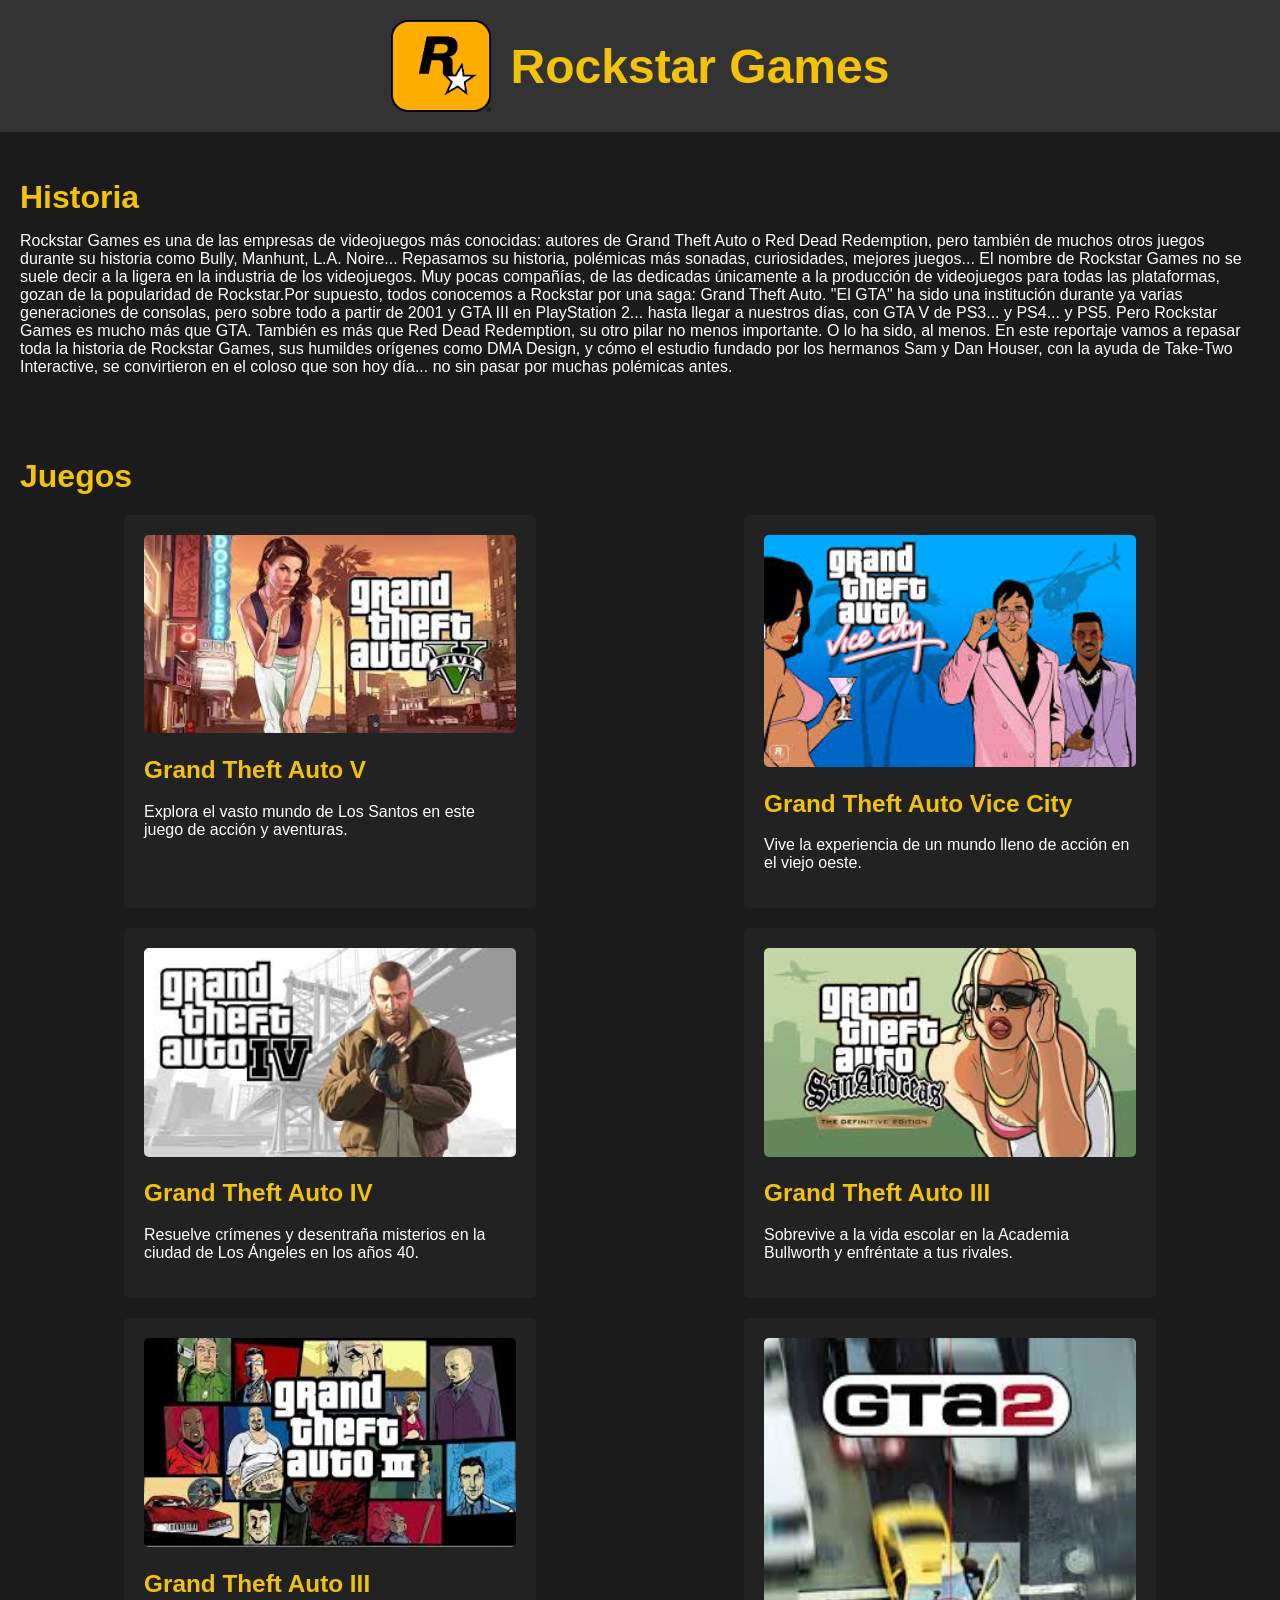
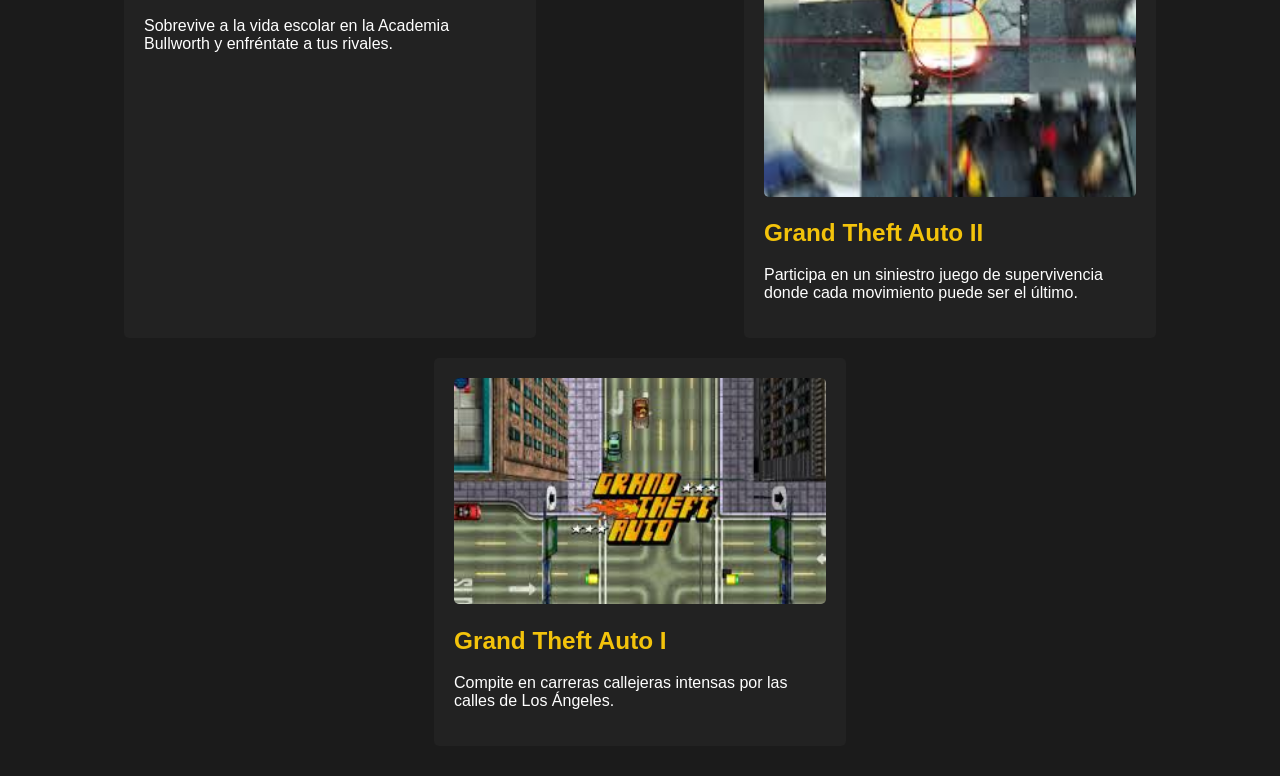
<file: index.html>
<!DOCTYPE html>
<html lang="en">
<head>
    <meta charset="UTF-8">
    <meta name="viewport" content="width=device-width, initial-scale=1.0">
    <title>Document</title>
    <link rel="Stylesheet" href="estilos.css" />

</head>
<body>
    

    <header>
        <img src="img/r.png" alt="Rockstar Games Logo">
        <h1>Rockstar Games</h1>
    </header>

    <!-- Rockstar -->

    <section>
        <h2 class="section-title">Historia </h2>
        <p>
Rockstar Games es una de las empresas de videojuegos más conocidas: autores de Grand Theft Auto o Red Dead Redemption, pero también de muchos otros juegos durante su historia como Bully, Manhunt, L.A. Noire... Repasamos su historia, polémicas más sonadas, curiosidades, mejores juegos...
El nombre de Rockstar Games no se suele decir a la ligera en la industria de los videojuegos. Muy pocas compañías, de las dedicadas únicamente a la producción de videojuegos para todas las plataformas, gozan de la popularidad de Rockstar.Por supuesto, todos conocemos a Rockstar por una saga: Grand Theft Auto. "El GTA" ha sido una institución durante ya varias generaciones de consolas, pero sobre todo a partir de 2001 y GTA III en PlayStation 2... hasta llegar a nuestros días, con GTA V de PS3... y PS4... y PS5.
Pero Rockstar Games es mucho más que GTA. También es más que Red Dead Redemption, su otro pilar no menos importante. O lo ha sido, al menos.
En este reportaje vamos a repasar toda la historia de Rockstar Games, sus humildes orígenes como DMA Design, y cómo el estudio fundado por los hermanos Sam y Dan Houser, con la ayuda de Take-Two Interactive, se convirtieron en el coloso que son hoy día... no sin pasar por muchas polémicas antes.
        </p>
    </section>

    <!-- Jueguitos -->

    <section>
        <h2 class="section-title">Juegos </h2>

        <div class="game-highlight">
            <!-- Juego 1 -->
            <div>
                <img src="img/gta5.jpeg" alt="Grand Theft Auto V">
                <h3><a href="gta5.html">Grand Theft Auto V</a></h3>
                <p>Explora el vasto mundo de Los Santos en este juego de acción y aventuras.</p>
            </div>

            <!-- Juego 2 -->
            <div>
                <img src="img/gta vice city.jpeg" alt="Grand Theft Auto Vice City">
                <h3><a href="GtaViceCity.html"> Grand Theft Auto Vice City</a></h3>
                <p>Vive la experiencia de un mundo lleno de acción en el viejo oeste.</p>
            </div>
            <!-- Juego 3 -->
            <div>
                <img src="img/gta4.jpeg" alt="Grand Theft Auto IV">
                <h3><a href="gta4.html">Grand Theft Auto IV</a></h3>
                <p>Resuelve crímenes y desentraña misterios en la ciudad de Los Ángeles en los años 40.</p>
            </div>
            <!-- Juego 4 -->
            <div>
                <img src="img/san andreas.jpeg" alt="Grand Theft Auto San Andreas">
                <h3><a href="GtaSanAndreas.html">Grand Theft Auto III</a></h3>
                <p>Sobrevive a la vida escolar en la Academia Bullworth y enfréntate a tus rivales.</p>
            </div>
            <!-- Juego 5 -->
            <div>
                <img src="img/gta3.jpeg" alt="Grand Theft Auto III">
                <h3><a href="gta3.html">Grand Theft Auto III</a></h3>
                <p>Sobrevive a la vida escolar en la Academia Bullworth y enfréntate a tus rivales.</p>
            </div>
            <!-- Juego 6 -->
            <div>
                <img src="img/gta2.jpeg" alt="Grand Theft Auto II">
                <h3><a href="gta2.html">Grand Theft Auto II</a></h3>
                <p>Participa en un siniestro juego de supervivencia donde cada movimiento puede ser el último.</p>
            </div>
            <!-- Juego 7 -->
            <div>
                <img src="img/gta1.jpeg" alt="Grand Theft Auto I">
                <h3><a href="gta1.html">Grand Theft Auto I</a></h3>
                <p>Compite en carreras callejeras intensas por las calles de Los Ángeles.</p>
            </div>
          
        </div>
    </section>



</body>
</html>
</file>
<file: estilos.css>
body {
    font-family: Arial, sans-serif;
    margin: 0;
    padding: 0;
    background-color: #1b1b1b;
    color: white;
}
header {
    background-color: #333;
    padding: 20px;
    text-align: center;
    display: flex;
    justify-content: center;
    align-items: center;
}
header img {
    width: 100px;
    height: auto;
    margin-right: 20px;
}
header h1 {
    color: #f3c30b;
    font-size: 3em;
    margin: 0;
}
nav {
    background-color: #444;
    padding: 10px;
    text-align: center;
}
nav a {
    color: white;
    margin: 0 15px;
    text-decoration: none;
    font-size: 1.2em;
}
nav a:hover {
    color: #f3c30b;
}
section {
    padding: 20px;
}
.section-title {
    font-size: 2em;
    margin-bottom: 10px;
    color: #f3c30b;
}
.game-highlight {
    display: flex;
    justify-content: space-around;
    flex-wrap: wrap;
}
.game-highlight div {
    margin: 10px;
    padding: 20px;
    background-color: #222;
    border-radius: 5px;
    width: 30%;
}
.game-highlight img {
    width: 100%;
    height: auto;
    border-radius: 5px;
}
.game-highlight a {
    color: #f3c30b;
    text-decoration: none;
    font-size: 1.3em;
}
.game-highlight a:hover {
    text-decoration: underline;
}
footer {
    background-color: #333;
    padding: 10px;
    text-align: center;
    color: #aaa;
}
footer a {
    color: #f3c30b;
    text-decoration: none;
}
footer a:hover {
    text-decoration: underline;
}
</file>
